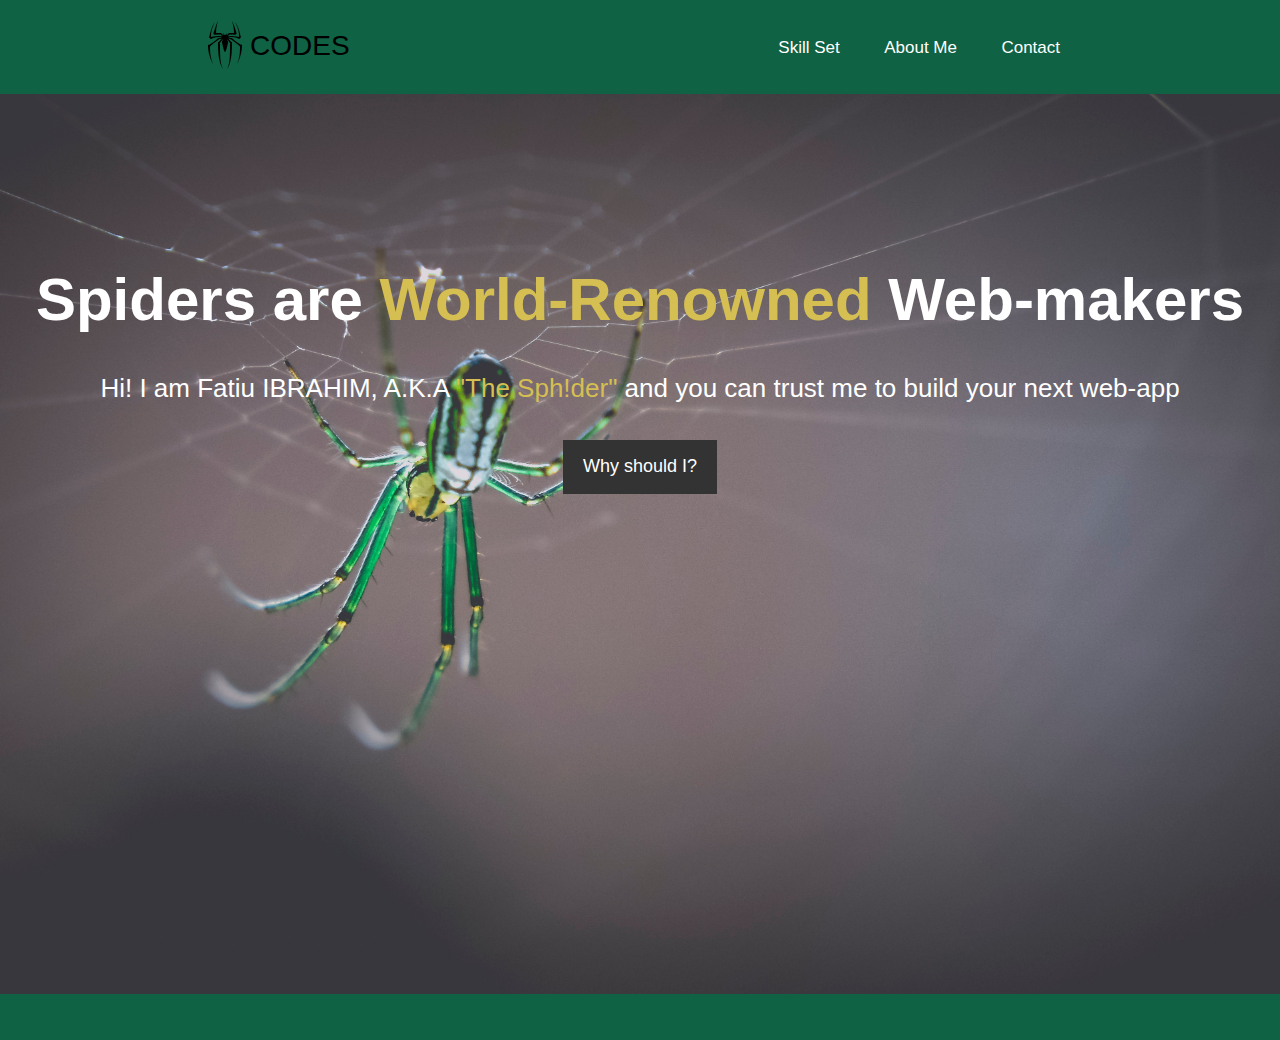
<file: index.html>
<!DOCTYPE html>
<html lang="en">
  <head>
    <meta charset="UTF-8" />
    <meta http-equiv="X-UA-Compatible" content="IE=edge" />
    <meta name="viewport" content="width=device-width, initial-scale=1.0" />
    <meta
      name="description"
      content="Welcome to the Coding Website of a True 21st Century Polymath"
    />
    <meta
      name="keywords"
      content="web design,web development,web app,frontend engineer,Tiidelab,Coding,Fatiu ibrahim"
    />
    <!-- CSS STYLES -->
    <link rel="stylesheet" href="./assets/css/index.css" />
    <link rel="stylesheet" href="./assets/css/navbar.css" />
    <link rel="stylesheet" href="./assets/css/footer.css" />
    <!--fontawesome CDN-->
    <link
      rel="stylesheet"
      href="https://use.fontawesome.com/releases/v5.15.3/css/all.css"
      integrity="sha384-SZXxX4whJ79/gErwcOYf+zWLeJdY/qpuqC4cAa9rOGUstPomtqpuNWT9wdPEn2fk"
      crossorigin="anonymous"
    />
  </head>
    <title>Sphider Codes | Welcome</title>
    <link rel="shortcut icon" type="image/png" href='./assets/img/logo.png'>
  </head>
  <body>
    <header>
      <nav class="green" id="navbar">
        <div class="logo-wrapper">
          <div class="logo">
            <div class="img">
              <img src="./assets/img/logo.png" alt="spider-icon" />
            </div>
            <div class="text">CODES</div>
          </div>
          
        </div>
        <div class="nav-items" id="nav-item-wrapper">
          <!-- <a class="current" href="#">Home</a> -->
          <a href="./public/skills.html" class="nav-links">Skill Set</a>
          <a href="./public/about.html" class="nav-links">About Me</a>
          <a href="./public/contact.html" class="nav-links">Contact</a>
        </div>

        <div
          class="hamburger-wrapper"
          id="menu-toggle"
          onclick="toggleNavbar()"
        >
          <i class="hamburger fas fa-bars"></i>
        </div>
      </nav>

      <div id="showcase">
        <div class="container">
          <div class="showcase-content">
            <h1>Spiders are <span>World-Renowned </span>Web-makers</h1>
            <p>Hi! I am Fatiu IBRAHIM, A.K.A <span>"The Sph!der" </span>
              and you can trust me to build your next web-app</p>
            <a class="btn" href="./public/about.html">Why should I?</a>
          </div>
        </div>
      </div>
    </header>

    <section id="home-info" class= 'bg-dark'>

    </section>
    <footer class="footer">
      <div class="icons">
        <a href="https://web.facebook.com/ibrahimfatiu.TheSphider/">
          <i class="fab fa-facebook-f"></i>
        </a>
        <a href="https://the-sphider.medium.com/">
          <i class="fab fa-medium"></i>
        </a>
        <a href="https://twitter.com/TheSphider">
          <i class="fab fa-twitter"></i>
        </a>
        <a href="https://github.com/Fatiu-Ibrahim/">
          <i class="fab fa-github"></i>
        </a>
        <a href="https://www.instagram.com/the_sphider/">
          <i class="fab fa-instagram"></i>
        </a>
        <a href="https://www.linkedin.com/in/fatiu-ibrahim-74991a189/">
          <i class="fab fa-linkedin-in"></i>
        </a>
      </div>
    
    </footer>

    <!-- HAMBURGER SCRIPT-->
    <script src="./assets/js/hamburger.js"></script>
  </body>
</html>
</file>
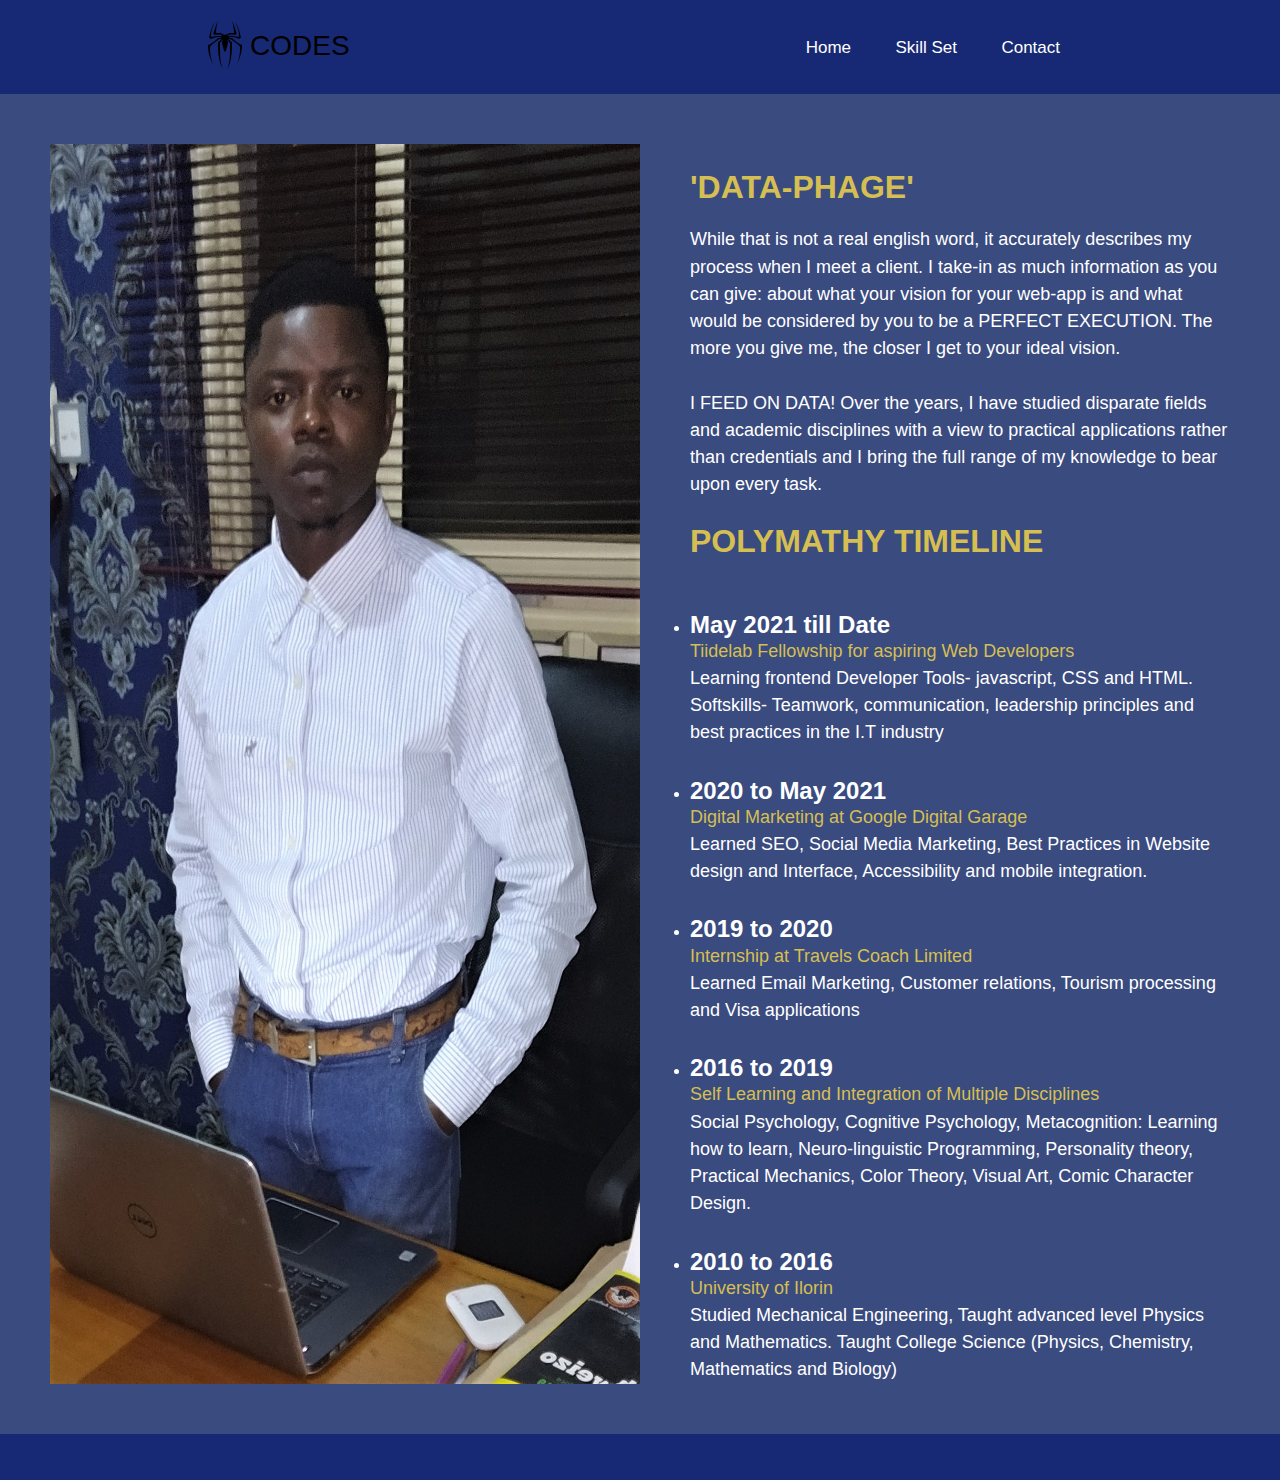
<file: public/about.html>
<!DOCTYPE html>
<html lang="en">
  <head>
    <meta charset="UTF-8" />
    <meta http-equiv="X-UA-Compatible" content="IE=edge" />
    <meta name="viewport" content="width=device-width, initial-scale=1.0" />
    <!-- CSS STYLES -->
    <link rel="stylesheet" href="./../assets/css/navbar.css" />
    <link rel="stylesheet" href="./../assets/css/about.css" />
    <link rel="stylesheet" href="./../assets/css/footer.css" />
    <!-- FONT AWESOME ICONS -->
    <link
      rel="stylesheet"
      href="https://use.fontawesome.com/releases/v5.15.3/css/all.css"
      integrity="sha384-SZXxX4whJ79/gErwcOYf+zWLeJdY/qpuqC4cAa9rOGUstPomtqpuNWT9wdPEn2fk"
      crossorigin="anonymous"
    />
    <title>About Me</title>
    <link rel="shortcut icon" type="image/png" href="../assets/img/logo.png" />
  </head>
  <body>
    <!-- NAVBAR MENU -->
    <header>
      <nav id="navbar">
        <a class="nav-links" href="../index.html"
          ><div class="logo-wrapper">
            <div class="logo">
              <div class="img">
                <img src="../assets/img/logo.png" alt="spider-icon" />
              </div>
              <div class="text">CODES</div>
            </div>
            <!-- <div class="tagline">i make web-apps !</div> -->
          </div></a
        >
        <div class="nav-items" id="nav-item-wrapper">
          <a class="nav-links" href="../index.html">Home</a>
          <a href="./skills.html" class="nav-links">Skill Set</a>
          <!-- <a href="#" class="current">About Me</a> -->
          <a href="./contact.html" class="nav-links">Contact</a>
        </div>
        <div
          class="hamburger-wrapper"
          id="menu-toggle"
          onclick="toggleNavbar()"
        >
          <i class="hamburger fas fa-bars"></i>
        </div>
      </nav>
    </header>

    <main>
      <div class="about">
        <section class="my-image">
          <img src="../assets/img/about.jpg" alt="Standing at the office" />
        </section>
        <section class="my-info">
          <h1><span>'DATA-PHAGE'</span></h1>
          <p>
            While that is not a real english word, it accurately describes my
            process when I meet a client. I take-in as much information as you
            can give: about what your vision for your web-app is and what would
            be considered by you to be a PERFECT EXECUTION. The more you give
            me, the closer I get to your ideal vision.
            <br /><br />I FEED ON DATA! Over the years, I have studied disparate
            fields and academic disciplines with a view to practical
            applications rather than credentials and I bring the full range of
            my knowledge to bear upon every task.
          </p>
          <h1><span>POLYMATHY TIMELINE</span></h1>
          <ul>
            <li>
              <!-- insert javascript clock here -->
              <h2>May 2021 till Date</h2>
              <p>
                <span>Tiidelab Fellowship for aspiring Web Developers</span>
                <br />
                Learning frontend Developer Tools- javascript, CSS and HTML.
                Softskills- Teamwork, communication, leadership principles and
                best practices in the I.T industry
              </p>
            </li>
            <li>
              <h2>2020 to May 2021</h2>
              <p>
                <span>Digital Marketing at Google Digital Garage</span>
                <br />
                Learned SEO, Social Media Marketing, Best Practices in Website
                design and Interface, Accessibility and mobile integration.
              </p>
            </li>
            <li>
              <h2>2019 to 2020</h2>
              <p>
                <span>Internship at Travels Coach Limited</span>
                <br />
                Learned Email Marketing, Customer relations, Tourism processing
                and Visa applications
              </p>
            </li>
            <li>
              <h2>2016 to 2019</h2>
              <p>
                <span
                  >Self Learning and Integration of Multiple Disciplines</span
                >
                <br />
                Social Psychology, Cognitive Psychology, Metacognition: Learning
                how to learn, Neuro-linguistic Programming, Personality theory,
                Practical Mechanics, Color Theory, Visual Art, Comic Character
                Design.
              </p>
            </li>
            <li>
              <h2>2010 to 2016</h2>
              <p>
                <span>University of Ilorin</span>
                <br />
                Studied Mechanical Engineering, Taught advanced level Physics
                and Mathematics. Taught College Science (Physics, Chemistry,
                Mathematics and Biology)
              </p>
            </li>
          </ul>
          <div class="intro"></div>
        </section>
      </div>
    </main>

    <footer class="footer">
      <div class="icons">
        <a href="https://web.facebook.com/ibrahimfatiu.TheSphider/">
          <i class="fab fa-facebook-f"></i>
        </a>
        <a href="https://the-sphider.medium.com/">
          <i class="fab fa-medium"></i>
        </a>
        <a href="https://twitter.com/TheSphider">
          <i class="fab fa-twitter"></i>
        </a>
        <a href="https://github.com/Fatiu-Ibrahim/">
          <i class="fab fa-github"></i>
        </a>
        <a href="https://www.instagram.com/the_sphider/">
          <i class="fab fa-instagram"></i>
        </a>
        <a href="https://www.linkedin.com/in/fatiu-ibrahim-74991a189/">
          <i class="fab fa-linkedin-in"></i>
        </a>
      </div>
    </footer>

    <!-- HAMBURGER SCRIPT-->
    <script src="./../assets/js/hamburger.js"></script>
  </body>
</html>
</file>
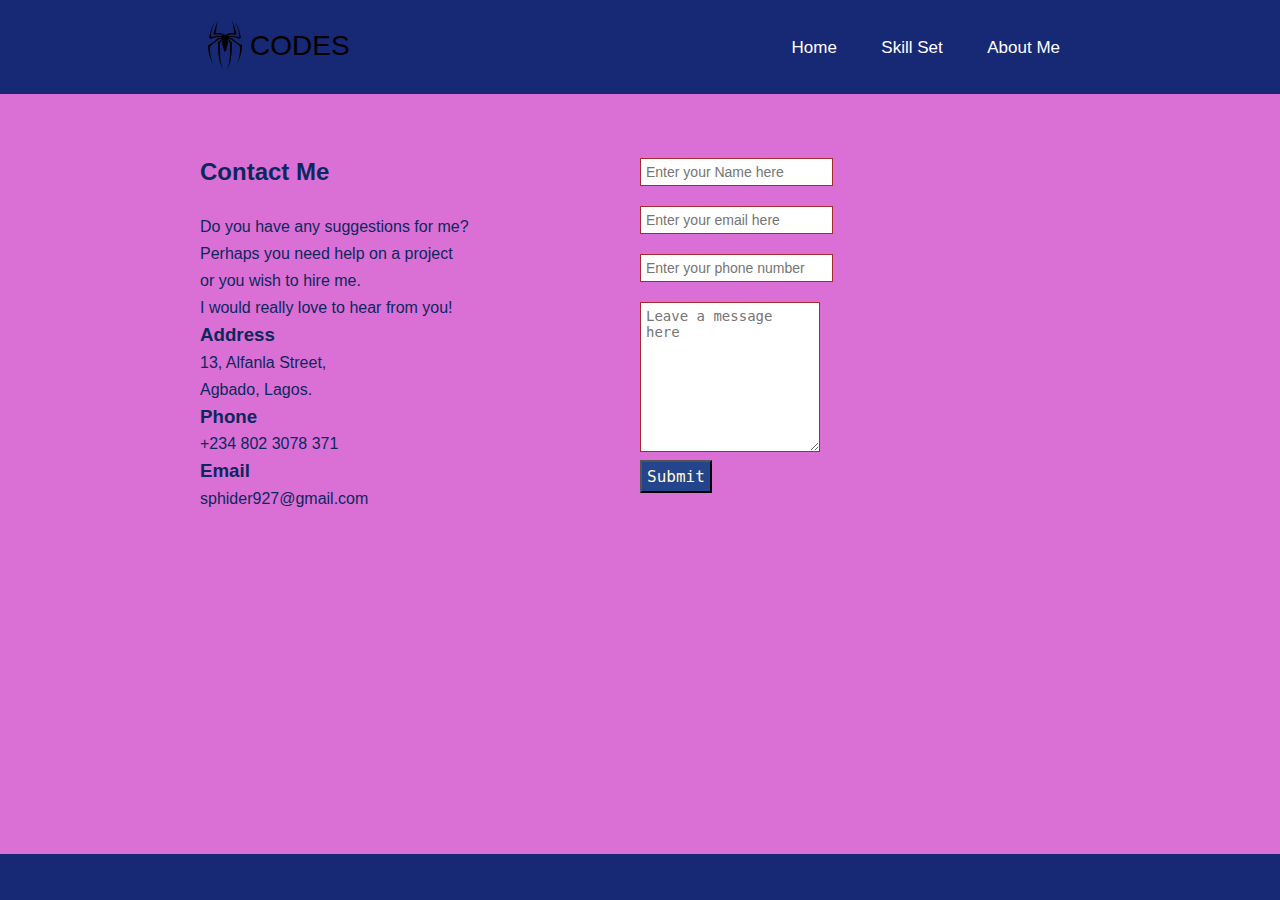
<file: public/contact.html>
<!DOCTYPE html>
<html lang="en">
<head>
    <meta charset="UTF-8">
    <meta http-equiv="X-UA-Compatible" content="IE=edge">
    <meta name="viewport" content="width=device-width, initial-scale=1.0">
    <!-- CSS STYLES -->
    <link rel="stylesheet" href="./../assets/css/navbar.css">
    <link rel="stylesheet" href="./../assets/css/contact.css">
    <link rel="stylesheet" href="./../assets/css/footer.css" />
    <!--fontawesome CDN-->
    <link rel="stylesheet" href="https://use.fontawesome.com/releases/v5.15.3/css/all.css" integrity="sha384-SZXxX4whJ79/gErwcOYf+zWLeJdY/qpuqC4cAa9rOGUstPomtqpuNWT9wdPEn2fk" crossorigin="anonymous">
    <title>Contact</title>
    <link rel="shortcut icon" type="image/png" href='../assets/img/logo.png'>
</head>
<body>
    <!-- NAVBAR MENU -->
    <header>
        <nav id="navbar">
            <a class="nav-links" href="../index.html"><div class="logo-wrapper">
                <div class="logo">
                  <div class="img">
                    <img src="../assets/img/logo.png" alt="spider-icon" />
                  </div>
                  <div class="text">CODES</div>
                </div>
                <!-- <div class="tagline">i make web-apps !</div> -->
              </div></a>
            <div class="nav-items" id="nav-item-wrapper">
              <a class="nav-links" href="../index.html">Home</a>
              <a href="./skills.html" class="nav-links">Skill Set</a>
              <a href="./about.html" class="nav-links">About Me</a>
              <!-- <a href="#" class="current">Contact</a> -->
            </div>
            <div class="hamburger-wrapper" id="menu-toggle" onclick="toggleNavbar()">
                <i class="hamburger fas fa-bars"></i>
            </div>
        
        </nav>
    </header>
    <main>
        <section class="info">
            <div class="content">
                <h2>Contact Me</h2>
                <p> 
                    <br>Do you have any suggestions for me?
                    <br>Perhaps you need help on a project <br>or you wish to hire me.
                    <br>I would really love to hear from you!
                </p>
            </div>
            <div class="container">
                <div class="contactinfo">
                    <div class="box">
                        <div class="icon"></div>
                        <div class="text">
                            <h3>Address</h3>
                            <p>13, Alfanla Street,<br> Agbado, Lagos.</p>
                        </div>
                    </div>
                    <div class="box">
                        <div class="icon"></div>
                        <div class="text">
                            <h3>Phone</h3>
                            <p>+234 802 3078 371</p>
                        </div>
                    </div>
                    <div class="box">
                        <div class="icon"></div>
                        <div class="text">
                            <h3>Email</h3>
                            <p>sphider927@gmail.com</p>
                        </div>
                    </div>
                
        </section>
        <section class="my-image">
        </div>
        <form class="container">
            <div class="wrapper">
                <!-- <label for="name">Enter your Name</label> -->
                <input type="name" id="Name" class="input" placeholder="Enter your Name here">
            </div>

            <div class="wrapper">
                <!-- <label for="email">Enter your email</label> -->
                <input type="email" id="email" class="input" placeholder="Enter your email here">
            </div>
    
            <div class="wrapper">
                <!-- <label for="tel">Enter your phone number</label> -->
                <input type="tel" id="tel" class="input" placeholder="Enter your phone number">
            </div>
            
            <div class="message-wrapper">
                <!-- <label for="message">Leave a message</label> -->
                <textarea placeholder="Leave a message here" id="message"></textarea>
            </div>
            
            <div>
                <button type="submit" class="button">Submit</button>
            </div>
            
        </form>
        </div>
    </div>
        </section>
    </main>
    <footer class="footer">
        <div class="icons">
            <a href="https://web.facebook.com/ibrahimfatiu.TheSphider/">
                <i class="fab fa-facebook-f"></i>
              </a>
              <a href="https://the-sphider.medium.com/">
                <i class="fab fa-medium"></i>
              </a>
              <a href="https://twitter.com/TheSphider">
                <i class="fab fa-twitter"></i>
              </a>
              <a href="https://github.com/Fatiu-Ibrahim/">
                <i class="fab fa-github"></i>
              </a>
              <a href="https://www.instagram.com/the_sphider/">
                <i class="fab fa-instagram"></i>
              </a>
              <a href="https://www.linkedin.com/in/fatiu-ibrahim-74991a189/">
                <i class="fab fa-linkedin-in"></i>
              </a>
        </div>
        
      </footer>
    <!-- HAMBURGER SCRIPT-->
    <script src="./../assets/js/hamburger.js"></script>
</body>
</html>
</file>
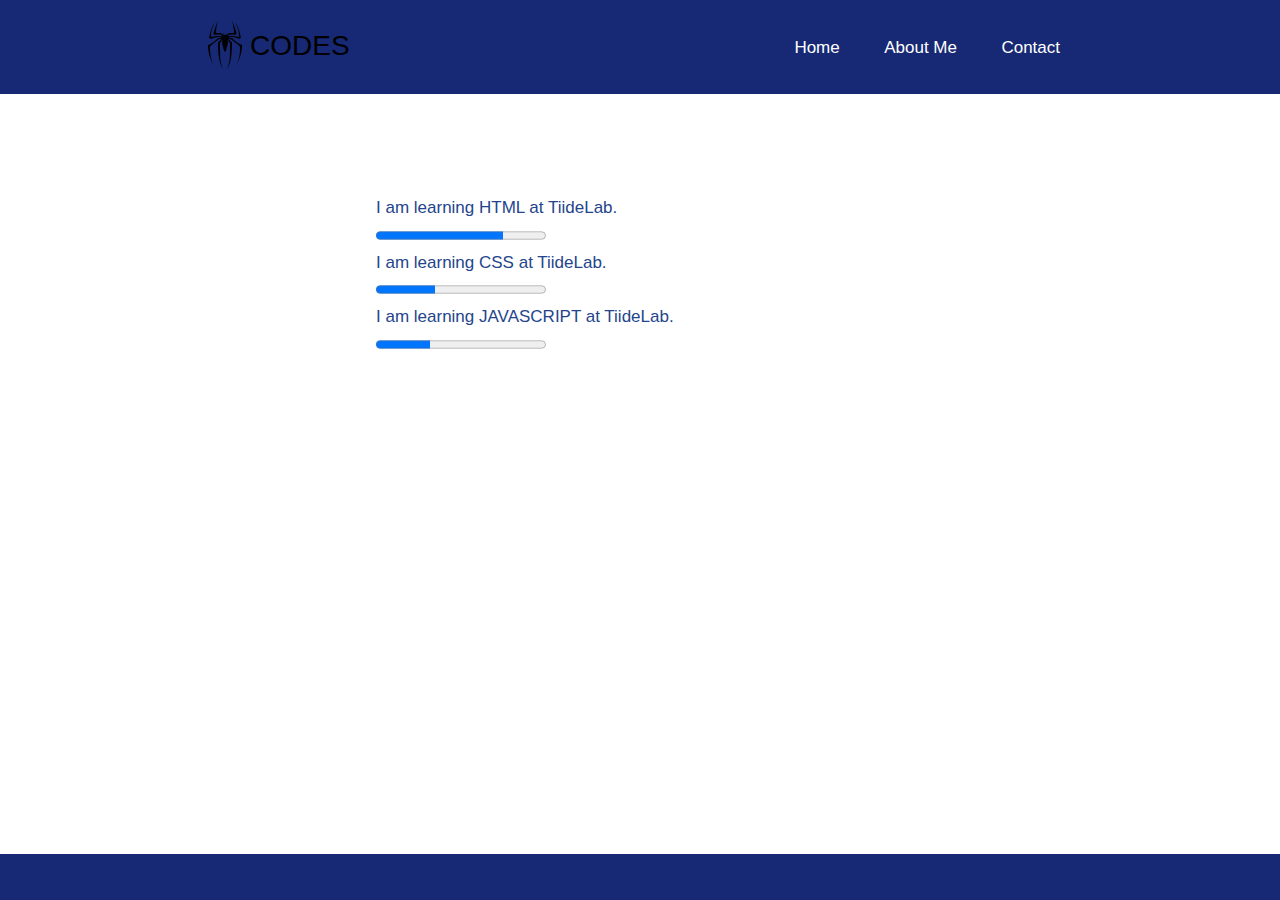
<file: public/skills.html>
<!DOCTYPE html>
<html lang="en">
  <head>
    <meta charset="UTF-8" />
    <meta http-equiv="X-UA-Compatible" content="IE=edge" />
    <meta name="viewport" content="width=device-width, initial-scale=1.0" />
    <!-- CSS STYLES -->
    <link rel="stylesheet" href="./../assets/css/navbar.css" />
    <link rel="stylesheet" href="./../assets/css/skills.css" />
    <link rel="stylesheet" href="./../assets/css/footer.css" />
    <!-- FONT AWESOME ICONS -->
    <link
      rel="stylesheet"
      href="https://use.fontawesome.com/releases/v5.15.3/css/all.css"
      integrity="sha384-SZXxX4whJ79/gErwcOYf+zWLeJdY/qpuqC4cAa9rOGUstPomtqpuNWT9wdPEn2fk"
      crossorigin="anonymous"
    />
    <title>My Skills</title>
    <link rel="shortcut icon" type="image/png" href="../assets/img/logo.png" />
  </head>
  <body>
    <!-- NAVBAR MENU -->
    <header>
      <nav id="navbar">
        <a class="nav-links" href="../index.html"
          ><div class="logo-wrapper">
            <div class="logo">
              <div class="img">
                <img src="../assets/img/logo.png" alt="spider-icon" />
              </div>
              <div class="text">CODES</div>
            </div>
            <!-- <div class="tagline">i make web-apps !</div> -->
          </div></a
        >
        <div class="nav-items" id="nav-item-wrapper">
          <a class="nav-links" href="../index.html">Home</a>
          <!-- <a href="#" class="current">Skill Set</a> -->
          <a href="./about.html" class="nav-links">About Me</a>
          <a href="./contact.html" class="nav-links">Contact</a>
        </div>
        <div
          class="hamburger-wrapper"
          id="menu-toggle"
          onclick="toggleNavbar()"
        >
          <i class="hamburger fas fa-bars"></i>
        </div>
      </nav>
    </header>
    <main>
      <div class="skills">
        <!-- HTML SECTION -->
        <section class="html">
          <!-- SKILL ICON -->
          <div class="skills-icon-container">
            <i class="fab fa-html5"></i>
          </div>
          <!-- SKILL DESCRIPTION -->
          <div class="skills-description">
            <p>I am learning HTML at TiideLab.</p>
            <progress value="75" max="100">75%</progress>
          </div>
        </section>
        <!-- CSS SECTION -->
        <section class="css">
          <!-- SKILL ICON -->
          <div class="skills-icon-container">
            <i class="fab fa-css3-alt"></i>
          </div>
          <!-- SKILL DESCRIPTION -->
          <div class="skills-description">
            <p>I am learning CSS at TiideLab.</p>
            <progress value="35" max="100">35%</progress>
          </div>
        </section>
        <!-- JAVASCRIPT SECTION -->
        <section class="javascript">
          <!-- SKILL ICON -->
          <div class="skills-icon-container">
            <i class="fab fa-js-square"></i>
          </div>
          <!-- SKILL DESCRIPTION -->
          <div class="skills-description">
            <p>I am learning JAVASCRIPT at TiideLab.</p>
            <progress value="32" max="100">32%</progress>
          </div>
        </section>
      </div>
    </main>
    <footer class="footer">
      <div class="icons">
        <a href="https://web.facebook.com/ibrahimfatiu.TheSphider/">
          <i class="fab fa-facebook-f"></i>
        </a>
        <a href="https://the-sphider.medium.com/">
          <i class="fab fa-medium"></i>
        </a>
        <a href="https://twitter.com/TheSphider">
          <i class="fab fa-twitter"></i>
        </a>
        <a href="https://github.com/Fatiu-Ibrahim/">
          <i class="fab fa-github"></i>
        </a>
        <a href="https://www.instagram.com/the_sphider/">
          <i class="fab fa-instagram"></i>
        </a>
        <a href="https://www.linkedin.com/in/fatiu-ibrahim-74991a189/">
          <i class="fab fa-linkedin-in"></i>
        </a>
      </div>
    </footer>
    <!-- HAMBURGER SCRIPT-->
    <script src="./../assets/js/hamburger.js"></script>
  </body>
</html>
</file>
<file: assets/css/footer.css>
.footer {
  text-align: center;
  padding: 3px;
  font-size: large;
  /* color: #d5bf52; */
  margin-top: auto;
}

.footer .icons {
  display: flex;
  justify-content: space-evenly;
  margin: 20px;
}
</file>
<file: assets/css/about.css>
* {
  padding: 0;
  margin: 0;
  box-sizing: border-box;
}

/* ABOUT SECTION STYLES */
body,
html {
  font-family: "Segoe UI", Tahoma, Geneva, Verdana, sans-serif;
  line-height: 1.7em;
}
#navbar {
  background: #172974;
}
.nav-items .nav-links:hover {
  background-color: cornflowerblue;
  color: #535420;
  border-radius: 2px;
}

.footer {
  background: #172974;
  padding: 20px;
}
.footer .icons {
  color: #fff;
}

.footer .icons a i:hover {
  color: greenyellow;
  border-radius: 2px;
}
span {
  color: #d5bf52;
}

h1 {
  padding-top: 30px;
}

h2 {
  padding-top: 30px;
}

a {
  text-decoration: none;
}
.my-info {
  padding-left: 50px;
  width: 50%;
  text-align: left;
  color: white;
}
.my-info h1 {
  padding-bottom: 25px;
  font-size: xx-large;
}

.my-info P {
  font-size: 18px;
}

.my-image {
  width: 50%;
}

.my-info {
  width: 50%;
}

.my-image img {
  width: 100%;
  height: 100%;
}

.about {
  display: flex;
  background: #3a4b80;
  padding: 50px 50px;
  transition: 0.3s ease;
}

/* .about-image {
  height: 200px;
  width: 100%;
}

.about-image img {
  height: 100%;
  width: 100%;
} */

.about-me {
  margin-top: 20px;
  line-height: 1.5;
  color: rgb(36, 69, 129);
  font-size: 17px;
}

@media (max-width: 980px) {
  .about {
    padding: 50px 25px;
    display: flex;
    background: #3a4b80;
    transition: 0.3s ease;
  }
}

@media (max-width: 900px) {
  .about {
    padding: 50px 25px;
    display: flex;
    background: #3a4b80;
    flex-direction: column;
    transition: 0.3s ease;
  }
  .my-image {
    width: 100%;
  }

  .my-info {
    width: 100%;
  }
}

@media (max-width: 690px) {
  .about {
    padding: 50px 25px;
    display: flex;
    background: #3a4b80;
    flex-direction: column;
    transition: 0.3s ease;
  }
  .my-image {
    width: 100%;
  }

  .my-info {
    width: 100%;
  }
}

.footer .icons {
  color: #fff;
}

.footer .icons a i {
  text-decoration: none;
  color: #fff;
}
</file>
<file: assets/css/contact.css>
* {
  padding: 0;
  margin: 0;
  box-sizing: border-box;
}
body,
html {
  font-family: "Segoe UI", Tahoma, Geneva, Verdana, sans-serif;
  line-height: 1.7em;
  background-color: orchid;
}

a {
  text-decoration: none;
  color: cornsilk;
}

ul {
  float: right;
  list-style: none;
}
#navbar {
  background: #172974;
}

.nav-items .nav-links:hover {
  background-color: cornflowerblue;
  color: #535420;
  border-radius: 2px;
}

/* MAIN SECTION */
main {
  display: flex;
  padding: 64px 200px;
  transition: 0.3s ease;
}

.info {
  width: 50%;
  text-align: left;
  color: rgb(11, 39, 92);
}
.my-image {
  width: 50%;
}

.my-image img {
  width: 100%;
  height: 100%;
}
.container h1 {
  font-size: 20px;
  margin-bottom: 10px;
}

label {
  font-size: 16px;
}

input,
textarea {
  border: 1px solid brown;
  font-size: 14px;
  padding: 5px;
}

textarea {
  width: 180px;
  max-width: 180px;
  min-width: 180px;
  height: 150px;
  max-height: 150px;
  min-height: 150px;
}

.wrapper {
  margin-bottom: 20px;
}

.button {
  font-size: large;
  color: cornsilk;
  background: rgb(36, 69, 139);
  align-self: center;
  padding: 5px;
  font-family: monospace;
}

/* MEDIA QUERY */

@media (max-width: 980px) {
  main {
    padding: 100px 20px;
  }
}

@media (max-width: 900px) {
  /* MAIN SECTION */
  main {
    display: flex;
    padding: 64px 50px;
  }
}

@media (max-width: 690px) {
  main {
    flex-direction: column;
  }
  .info {
    width: 100%;
    text-align: center;
    color: rgb(11, 39, 92);
  }

  .my-image {
    width: 100%;
    margin-top: 50px;
  }
}
.footer {
  background: #172974;
  padding: 20px;
}
.footer .icons {
  color: #fff;
}
.footer .icons a i {
  text-decoration: none;
  color: #fff;
}
footer {
  background: #172974;
  padding: 20px;
  bottom: 0;
  width: 100%;
  position: fixed;
}
</file>
<file: assets/css/skills.css>
* {
  padding: 0;
  margin: 0;
  box-sizing: border-box;
}

/* SKILLS */
body,
html {
  font-family: "Segoe UI", Tahoma, Geneva, Verdana, sans-serif;
  position: relative;
  line-height: 1.7em;
  min-height: 100vh;
}
a {
  text-decoration: none;
}
#navbar {
  background: #172974;
}
.nav-items .nav-links:hover {
  background-color: cornflowerblue;
  color: #535420;
  border-radius: 2px;
}

.skills {
  width: 100%;
  padding: 100px 200px;
  transition: 0.3s ease;
}

.html,
.css,
.javascript {
  display: flex;
}

.skills-icon-container {
  font-size: 50px;
  width: 20%;
  margin-bottom: 20px;
  color: rgb(36, 69, 139);
}

.skills-description {
  color: rgb(36, 69, 139);
  font-size: 17px;
}

@media (max-width: 980px) {
  .skills {
    padding: 100px 50px;
  }
}

@media (max-width: 900px) {
  .skills {
    padding: 100px 50px;
  }
}

@media (max-width: 690px) {
  .skills {
    padding: 100px 50px;
  }
}
footer {
  background: #172974;
  padding: 20px;
  bottom: 0;
  width: 100%;
  position: fixed;
}
.footer .icons {
  color: #fff;
}
.footer .icons a i {
  text-decoration: none;
  color: #fff;
}
</file>
<file: assets/css/index.css>
/* RESET DEFAULT STYLES */
* {
  padding: 0;
  margin: 0;
  box-sizing: border-box;
}

/* MAIN STYLING */
html {
  height: 100%;
}

body {
  font-family: 'Segoe UI', Tahoma, Geneva, Verdana, sans-serif;
  line-height: 1.7em;
  min-height: 100%;

  display: flex;
  flex-direction: column;
}

a {
  color: #333;
  text-decoration: none;
}

h1,
h2,
h3 {
  padding-bottom: 20px;
}

p {
  margin: 10px 0;
}
/* UTILITY CLASSES */
.container {
  margin: auto;
  max-width: 110p0x;
  overflow: auto;
  padding: 0 20px;
}

.text-primary {
  color: #d5bf52;
}

.lead {
  font-size: 20px;
}

.btn {
  display: inline-block;
  font-size: 18px;
  color: #fff;
  background: #333;
  padding: 13px 20px;
  border: none;
  cursor: pointer;
}

.btn:hover {
  background: #d5bf52;
  color: #333;
}

/* Navbar */
#navbar {
  background: #0f6243;
  color: #fff;
  overflow: auto;
}
.nav-items .nav-links:hover {
  background-color: #5abb76;
  color: #535420;
  border-radius: 2px;
}
#navbar a {
  color: #fff;
}
#showcase {
  background: url('../img/showcase.jpg') no-repeat center center/cover;

  height: 100vh;
}
#showcase.filter {
  -webkit-filter: opacity(59%);
  filter: opacity(59%);
}

#showcase .container {
  color: #fff;
  text-align: center;
  padding-top: 170px;
}

h1 {
  font-size: 60px;
  line-height: 1.2em;
}
span {
  color: #d5bf52;
}
p {
  font-size: 26px;
  padding-bottom: 20px;
  line-height: 1.7em;
}

.footer .icons {
  color: #d5bf52;
}
.footer {
  background: #0f6243;
}

.footer .icons a i {
  text-decoration: none;
  color: #d5bf52;
}
/* INTRO SECTION */
.info {
  width: 30%;
  text-align: center;
  color: rgb(11, 39, 92);
}
.info h1 {
  padding-bottom: 40px;
  font-size: xx-large;
}

.info P {
  font-size: 18px;
}

.my-image {
  width: 70%;
}

.my-image img {
  width: 100%;
  height: 100%;
}

/* MEDIA QUERY */

@media (max-width: 980px) {
  main {
    padding: 100px 20px;
  }
}

@media (max-width: 900px) {
  /* MAIN SECTION */
  main {
    display: flex;
    padding: 64px 50px;
  }
}

@media (max-width: 690px) {
  main {
    flex-direction: column;
  }
  .info {
    width: 100%;
    text-align: center;
    color: rgb(11, 39, 92);
  }

  .my-image {
    width: 100%;
    margin-top: 50px;
  }

  h1 {
    font-size: 50px;
    line-height: 1em;
  }
  span {
    color: #d5bf52;
  }
  p {
    font-size: 20px;
    padding-bottom: 15px;
    line-height: 1.2em;
  }
}
</file>
<file: assets/css/navbar.css>
/* RESET DEFAULT STYLES */
* {
  padding: 0;
  margin: 0;
  box-sizing: border-box;
}

/* Navbar */
#navbar {
  display: flex;
  align-items: center;
  justify-content: space-between;
  padding: 20px 200px;
  color: #fff;
  /* overflow: auto; */
}

#navbar a {
  color: #fff;
}
/* 
#navbar h1 {
  float: left;
  padding-top: 20px;
}

#navbar ul {
  list-style: none;
  float: right;
}

/* #navbar ul li {
  float: left;
} */

/* #navbar a {
  padding-top: 70px;
  text-align: center;
}

#navbar a:hover,
#navbar a.current {
  background: #174e74;
  color: #746217;
} */
#navbar .logo-wrapper .logo .text {
  padding-top: 12px;
  color: black;
}
#navbar .logo-wrapper .tagline {
  padding-left: 8px;
  color: #d5bf52;
}

.logo-wrapper {
  display: flex;
  flex-direction: column;
}
.logo-wrapper .logo {
  display: flex;
}

/* hide hamburger by default on bigscreen */

.hamburger-wrapper {
  display: none;
}
.nav-items .nav-links {
  font-size: 17px;
  padding: 20px;
  text-decoration: none;
  color: rgb(255, 255, 255);
}
/* .nav-items .nav-links:hover {
  background-color: #5abb76;
  color: #535420;
  border-radius: 2px;
} */

.logo-wrapper .logo {
  font-size: 28px;
  color: rgb(255, 255, 255);
}

/* MEDIA QUERY */

@media (max-width: 980px) {
  #navbar {
    display: flex;
    justify-content: space-between;
    padding: 20px 20px;
  }
}

@media (max-width: 900px) {
  #navbar {
    display: flex;
    justify-content: space-between;
    padding: 20px, 50px;
  }

  .hamburger-wrapper {
    display: block;
    color: white;
    cursor: pointer;
    font-size: 25px;
  }

  .nav-items {
    display: none;
  }

  .open-nav-items {
    display: flex;
    flex-direction: column;
    margin-top: 50px;
    width: 100%;
  }

  .nav-links {
    text-align: right;
  }
  #navbar .logo-wrapper .tagline {
    padding-left: 6px;
    color: cornflowerblue;
  }
}

@media (max-width: 600px) {
  nav {
    display: flex;
    justify-content: space-between;
    padding: 20px 20px;
  }

  .hamburger-wrapper {
    display: block;
    color: white;
    cursor: pointer;
    font-size: 25px;
  }

  .nav-items {
    display: none;
  }

  .open-nav-items {
    display: flex;
    flex-direction: column;
    margin-top: 50px;
    width: 100%;
  }

  .nav-links {
    text-align: right;
  }

  #navbar {
    padding: 20px 20px;
  }
  #navbar .logo-wrapper .tagline {
    color: cornflowerblue;
  }
}
</file>
